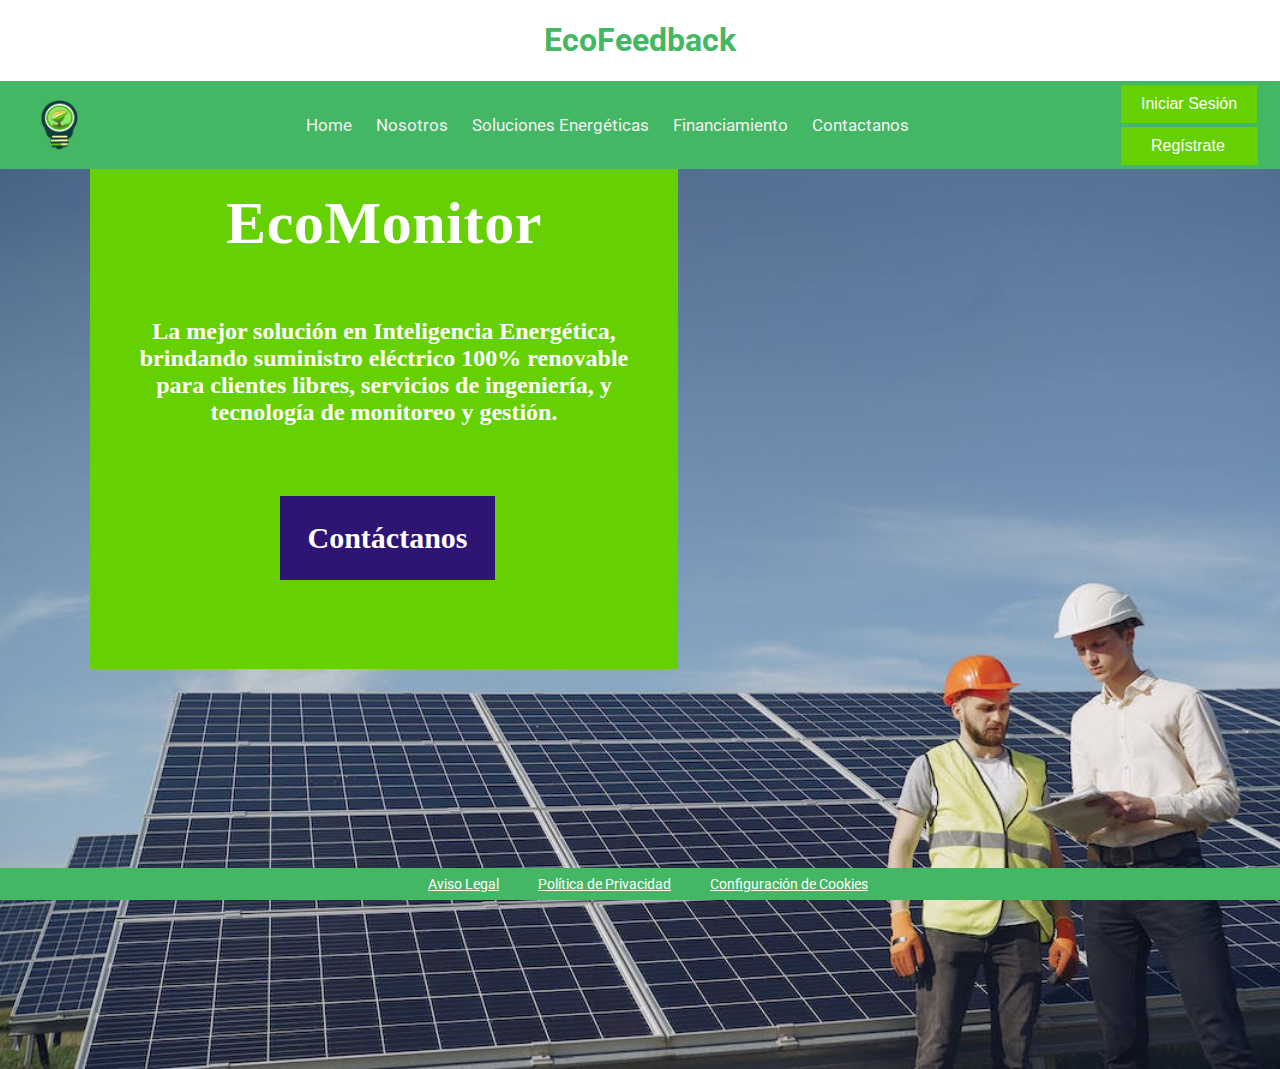
<file: index.html>
<!DOCTYPE html>
<html lang="es">
<head>
    <meta charset="UTF-8">
    <link rel="stylesheet" href="css/style.css">
    <title>EcoFeedback</title>
    <link href="https://fonts.googleapis.com/css?family=Roboto:300,400,700" rel="stylesheet">
    <link href="https://fonts.cdnfonts.com/css/sf-pro-display" rel="stylesheet">
                
</head>
<body>
    <h1>EcoFeedback</h1>
    <nav>
        <img src="img/logo.png" alt="Logo" class="logo">
        <ul>
            <li><a href="index.html">Home</a></li>
            <li><a href="html/quienessomos.html">Nosotros</a></li>
            <li><a href="html/soluciones.html">Soluciones Energéticas</a></li>
            <li><a href="html/financiamiento.html">Financiamiento</a></li>
            <li><a href="html/contactanos.html">Contactanos</a></li>
        </ul>
        <div class="btn acceso">
            <button class="btn-login" onclick="window.open('html/login.html', '_blank')">Iniciar Sesión</button>
            <button class="btn-register" onclick="window.open('html/register.html', '_blank')">Regístrate</button>
        </div>
        
    </nav>
    <!--Primera Seccion-->
    <div class="banner">
        <div class="green-box">
           <div class="text-green">
                <div class="head-text">EcoMonitor</div>
                <div class="body-text">La mejor solución en Inteligencia Energética,
                    brindando suministro eléctrico 100% renovable
                    para clientes libres, servicios de ingeniería, y 
                    tecnología de monitoreo y gestión.</div>
                <div class="blue-box">
                    <div>
                        <button class="contact">Contáctanos</button>
                    </div>
                 </div>
            </div>
        </div>
    </div>
    <!--Segunda Seccion-->
<!-- Por hacer
    <div class="green-back">
        <div class="gray-box">
            <div class="blue-bx">¿Quiénes Somos?</div>
            <div class="text-gray">
                <p>EcoFeedback es una empresa global experta en eficiencia energética a nivel industrial y comercial con corporativo en Lima que ofrece servicio en Perú.</p>
                <p>Diseñamos e implementamos sistemas para el ahorro energético y generación de energía renovable. Nos enfocamos en las necesidades y capacidades reales de nuestros clientes para proponer soluciones óptimas y competitivas.</p>
            </div>
        </div>
        <div class="invibox">
            <div class="box1">
                <img src="img/invitado.png" alt="Invitado" class="invitado">
                 EXPERTOS EN EFICIENCIA ENERGÉTICA</div>
            <div class="box2">
                <img src="img/invitado.png" alt="Invitado" class="invitado">
                ESPECIALISTAS EN SISTEMAS FOTOVOLTAICOS</div>
            <div class="box3">
                <img src="img/invitado.png" alt="Invitado" class="invitado">
                ENCONTRAMOS OPORTUNIDADES DE AHORRO</div>
            <div class="box 4">
                <img src="img/invitado.png" alt="Invitado" class="invitado">
                FINANCIAMIENTO A LA MEDIDA</div>
        </div>   
    </div>
    -->
  
    
</body>

<footer>
    <a href="#aviso-legal">Aviso Legal</a>
    <a href="#politica-privacidad">Política de Privacidad</a>
    <a href="#configuracion-cookies">Configuración de Cookies</a>
  </footer>
</html>
</file>
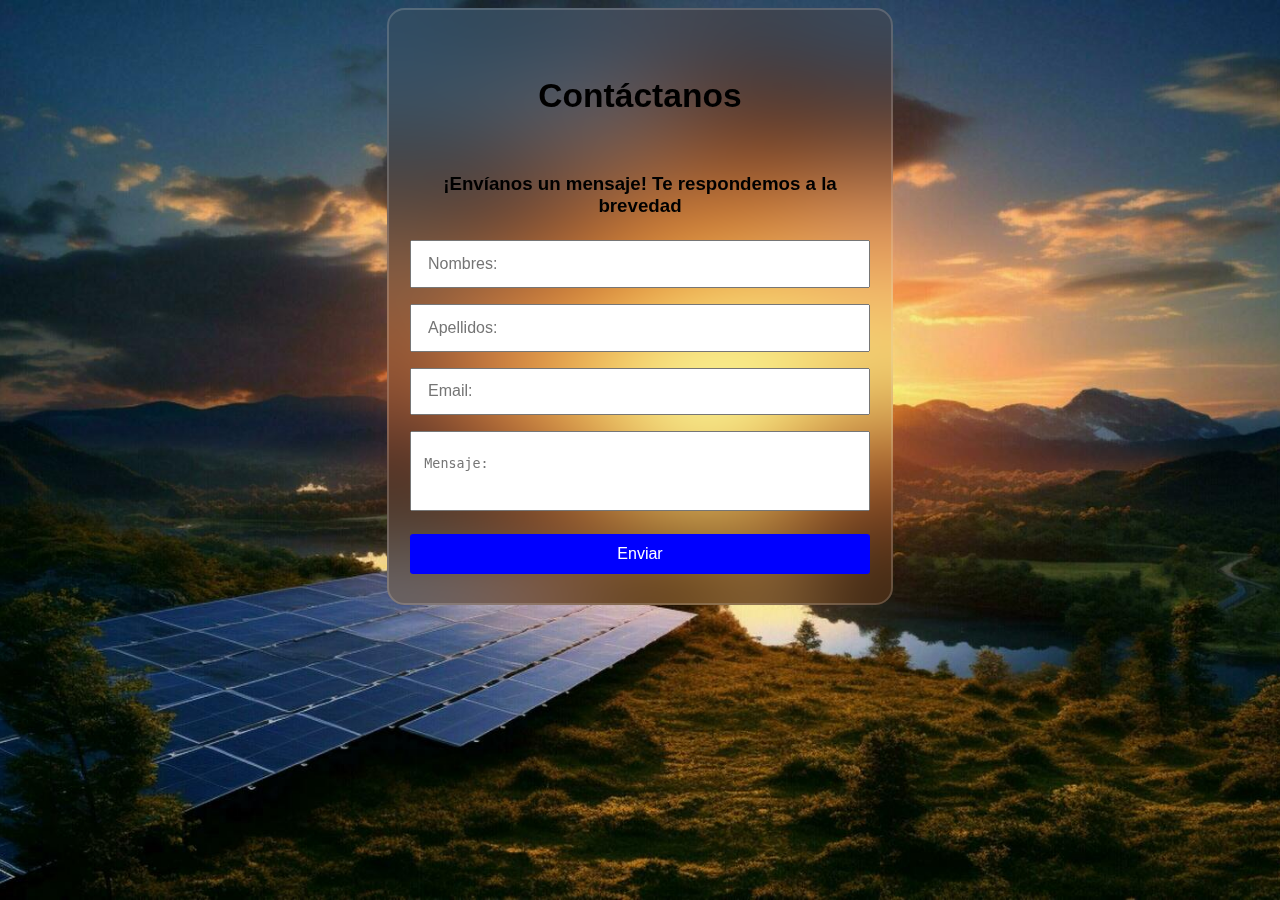
<file: html/contactanos.html>
<!DOCTYPE html>
<html lang="en">
<head>
    <link rel="stylesheet" type="text/css" href="../css/contact.css">
    <meta charset="UTF-8">
    <meta name="viewport" content="width=device-width, initial-scale=1.0">
    <title>Contactanos</title>
</head>
<body>

<!--creamos un formulario, en for le damos un identificador 
    y en id lo volvemos a poner para que se conecten el label e input-->
    <!-- la parte de action, hara que guarde los datos en una parte al dar inspeccionar-->



            <form class="form">
                <div class="form_container">
                <h2 class="form_title">Contáctanos</h2>
                <h3 class="mensaje">¡Envíanos un mensaje! Te respondemos a la brevedad</h3>
                <input type="text" class="form_input" placeholder="Nombres:">
                <input type="text" class="form_input" placeholder="Apellidos:">
                <input type="email" class="form_input" placeholder="Email:">
                <textarea class="form_input--message" placeholder="Mensaje:"></textarea>
                <input type="submit" value = "Enviar" class="form_cta">


    </form>



      
</body>
</html>
</body>
</html>
</file>
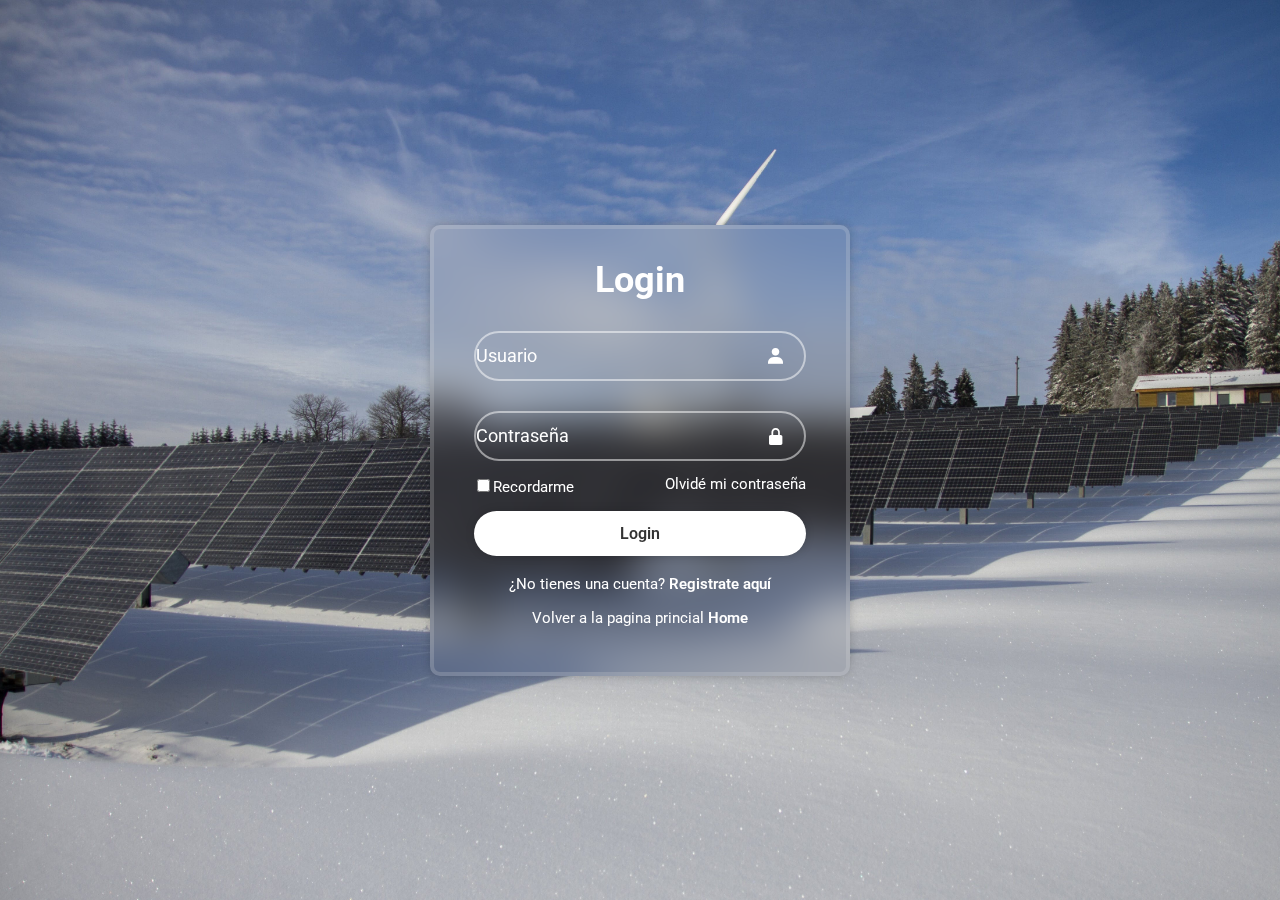
<file: html/login.html>
<!DOCTYPE html>
<html lang="es">

<head>
    <meta charset="UTF-8">
    <meta http-equiv="X-UA-Compatible" content="ie=edge">
    <meta name="viewport" content="widht=device-width, initial-scale=1.0">
    <title>Login Form</title>
    <link rel="stylesheet" href="../css/log.css">
    <link href='https://unpkg.com/boxicons@2.1.4/css/boxicons.min.css' rel='stylesheet'>
</head>

<body>
    <div class="wrapper">
        <form action="">
            <h1>Login</h1>
            <div class="input-box">
                <input type="text" placeholder="Usuario" required>
                <i class='bx bxs-user'></i>
            </div>
            <div class="input-box">
                <input type="password" placeholder="Contraseña" required>
                <i class='bx bxs-lock-alt' ></i>
            </div>
            <div class="remember-forgot">
                <label><input type="checkbox">Recordarme</label>
                <a href="#">Olvidé mi contraseña</a>
            </div>
            <button type="submit" class="btn">Login</button>
            <div class="register-link">
                <p>¿No tienes una cuenta? <a href="../html/register.html">Registrate aquí</a></p>
                <br>
                <p>Volver a la pagina princial <a href="../index.html">Home</a></p>
            </div>
        </form>
    </div>
</body>
</file>
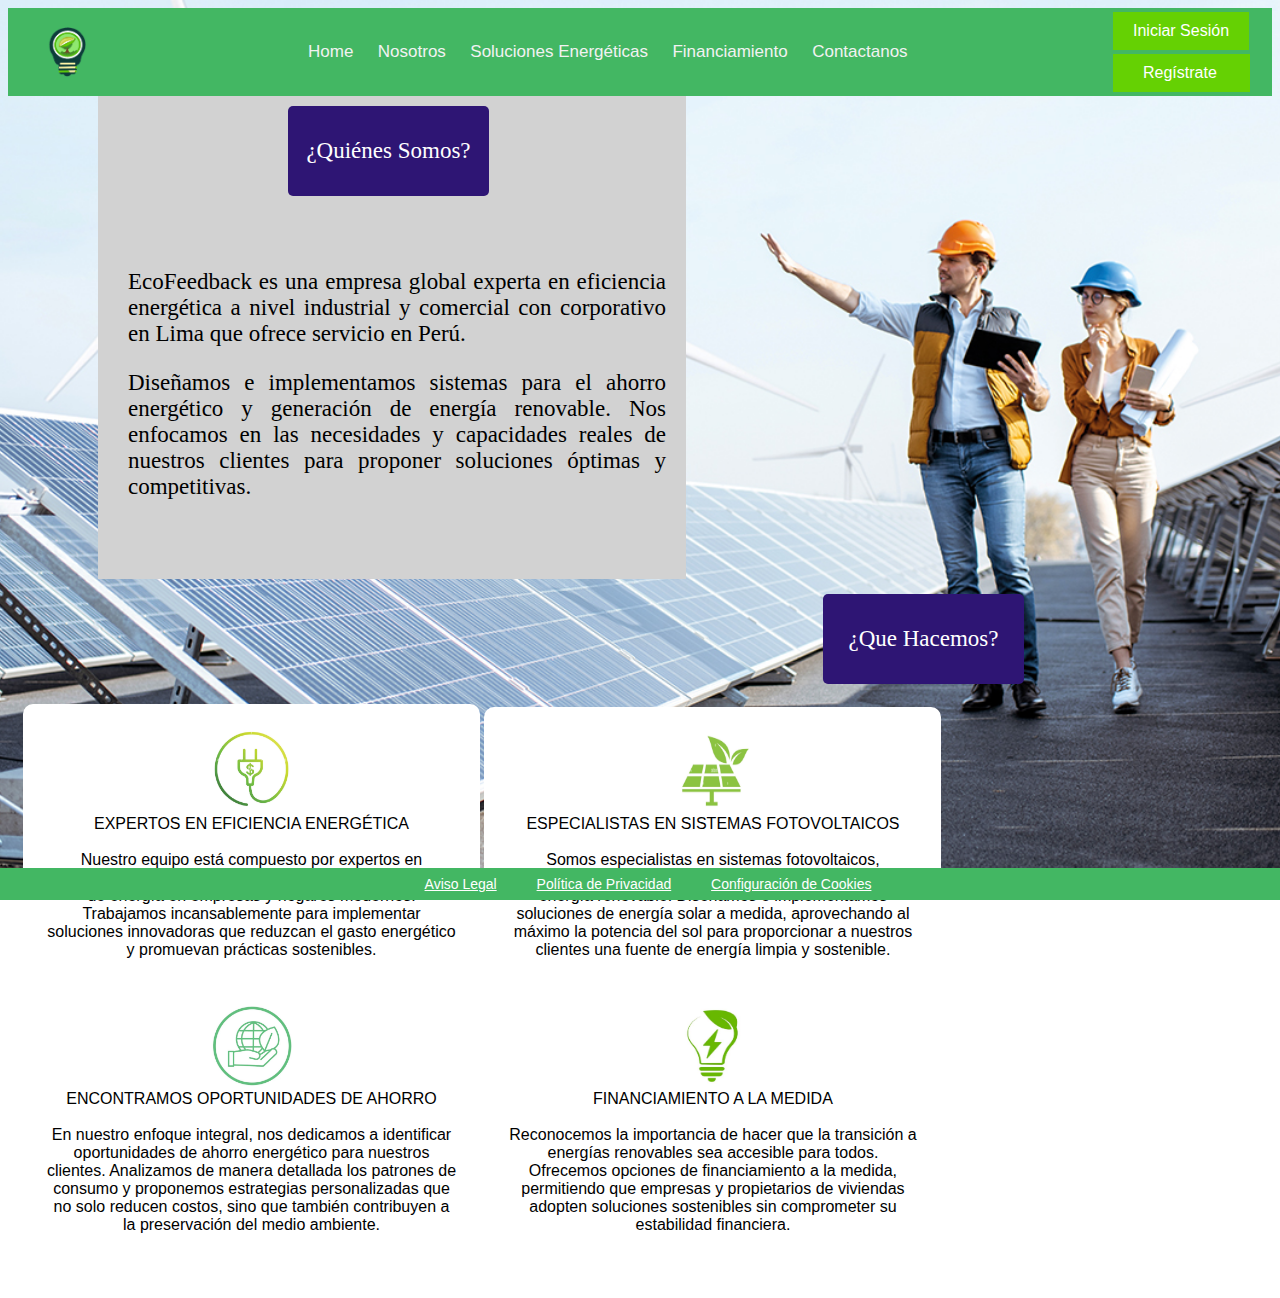
<file: html/quienessomos.html>
<!DOCTYPE html>
<html lang="es">
<head>

    <meta name="viewport" content="width=device-width, initial-scale=1.0">
    <meta charset="UTF-8">
    <link rel="stylesheet" href="../css/quienessomos.css">
    <title>¿Quiénes Somos?</title>
                
</head>
<body>
<!--barra de navegacion-->
    <nav>
        <img src="../img/logo.png" alt="Logo" class="logo">
        <ul>
            <li><a href="../index.html">Home</a></li>
            <li><a href="../html/quienessomos.html">Nosotros</a></li>
            <li><a href="../html/soluciones.html">Soluciones Energéticas</a></li>
            <li><a href="../html/financiamiento.html">Financiamiento</a></li>
            <li><a href="../html/contactanos.html">Contactanos</a></li>
        </ul>
        <div class="btn acceso">
            <button class="btn-login" onclick="window.open('../html/login.html', '_blank')">Iniciar Sesión</button>
            <button class="btn-register" onclick="window.open('../html/register.html', '_blank')">Regístrate</button>
        </div>
        
    </nav>

<!--Segunda Seccion-->
<div class="banner">
    <div class="green-back">
        <div class="gray-box">
            <div class="blue-bx">¿Quiénes Somos?</div>
            <div class="text-gray">
            <p>EcoFeedback es una empresa global experta en eficiencia energética a nivel industrial y comercial con corporativo en Lima que ofrece servicio en Perú.</p>
            <p>Diseñamos e implementamos sistemas para el ahorro energético y generación de energía renovable. Nos enfocamos en las necesidades y capacidades reales de nuestros clientes para proponer soluciones óptimas y competitivas.</p>
        </div>
    </div>
</div>
    <!--Equipo-->
<div class="equipo">
 
        <div class="titulo2">¿Que Hacemos?</div>
        <div class="box1">
            <img src="../img/f1.jpg" alt="Invitado" class="invitado1"><br>
             EXPERTOS EN EFICIENCIA ENERGÉTICA<br><br>
             <p1>Nuestro equipo está compuesto por expertos en eficiencia energética dedicados a optimizar el consumo de energía en empresas y hogares modernos. 
                Trabajamos incansablemente para implementar soluciones innovadoras que reduzcan el gasto energético y promuevan prácticas sostenibles.</p1>
            </div>
        <div class="box2">
            <img src="../img/f2.jpg" alt="Invitado" class="invitado2"><br>
            ESPECIALISTAS EN SISTEMAS FOTOVOLTAICOS<br><br>
            <p1>Somos especialistas en sistemas fotovoltaicos, comprometidos con la transformación hacia fuentes de energía renovable. 
                Diseñamos e implementamos soluciones de energía solar a medida, aprovechando al máximo la potencia del sol para proporcionar a nuestros clientes una fuente de energía limpia y sostenible.</p1>
        </div>
        <div class="box3">
            <img src="../img/f6.JPG" alt="Invitado" class="invitado3"><br>
            ENCONTRAMOS OPORTUNIDADES DE AHORRO<br><br>
            <p1>En nuestro enfoque integral, nos dedicamos a identificar oportunidades de ahorro energético para nuestros clientes.
                Analizamos de manera detallada los patrones de consumo y proponemos estrategias personalizadas que no solo reducen costos, sino que también contribuyen a la preservación del medio ambiente.</p1>
        </div>
        <div class="box4">
            <img src="../img/f7.JPG" alt="Invitado" class="invitado4"><br>
            FINANCIAMIENTO A LA MEDIDA<br><br>
            <p1>Reconocemos la importancia de hacer que la transición a energías renovables sea accesible para todos. Ofrecemos opciones de financiamiento a la medida, permitiendo que empresas y propietarios de viviendas adopten soluciones sostenibles sin comprometer su estabilidad financiera.
            </p1>
        </div>


  



         <!-- Contenido de tu página -->
         <br><br>
</div>
</body>
<footer>
    <a href="#aviso-legal">Aviso Legal</a>
    <a href="#politica-privacidad">Política de Privacidad</a>
    <a href="#configuracion-cookies">Configuración de Cookies</a>
  </footer>
</html>
</file>
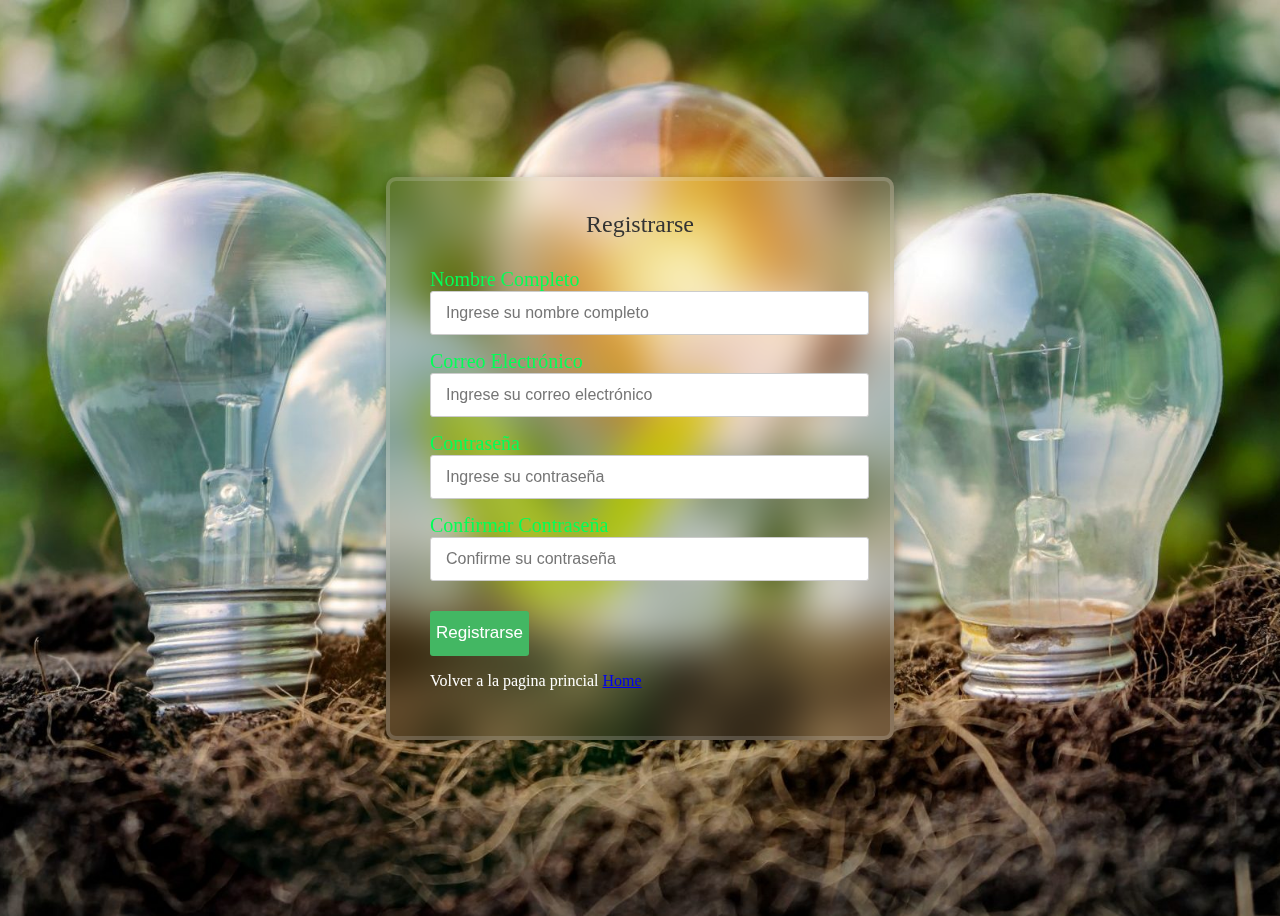
<file: html/register.html>
<!DOCTYPE html>
<html lang="es">

<head>
    <meta charset="UTF-8">
    <meta http-equiv="X-UA-Compatible" content="ie=edge">
    <meta name="viewport" content="widht=device-width, initial-scale=1.0">
    <title>Register Form</title>
    <link rel="stylesheet" href="../css/regis.css">
    <link href='https://unpkg.com/boxicons@2.1.4/css/boxicons.min.css' rel='stylesheet'>
</head>


    <body>
        <div class="container">
          <div class="title">Registrarse</div>
          <div class="content">
            <form action="#" method="POST">
              <div class="user-details">
                <div class="input-box">
                  <span class="details">Nombre Completo</span>
                  <input type="text" placeholder="Ingrese su nombre completo" required>
                </div>
                <div class="input-box">
                  <span class="details">Correo Electrónico</span>
                  <input type="email" placeholder="Ingrese su correo electrónico" required>
                </div>
                <div class="input-box">
                  <span class="details">Contraseña</span>
                  <input type="password" placeholder="Ingrese su contraseña" required>
                </div>
                <div class="input-box">
                  <span class="details">Confirmar Contraseña</span>
                  <input type="password" placeholder="Confirme su contraseña" required>
                </div>
              </div>
              <div class="button">
                <input type="submit" value="Registrarse">
                <br>
                <p>Volver a la pagina princial <a href="../index.html">Home</a></p>
              </div>
            </form>
          </div>
        </div>
      </body>
</html>
</file>
<file: css/style.css>
body {
    font-family: 'Roboto', sans-serif;
    margin: 0;
    padding: 0;
  }
  
  h1 {
    text-align: center;
    color: #43B763;
  }
  
  nav {
    background-color: #43B763;
    overflow: hidden;
    display: flex;
    align-items: center;
    justify-content: space-between;
    padding: 0 20px;
  }
  
  .logo {
    height: 50px; /*Tamaño del logo*/
    padding: 10px;
  }
  
  ul {
    list-style: none;
    padding: 0;
  }
  
  ul li {
    display: inline;
    margin: 0 10px;
    text-align: center;
  }
  
  nav a {
    color: #f2f2f2;
    text-decoration: none;
    font-size: 17px;
  }
  
  nav a:hover {
    background-color: #ddd;
    color: black;
  }
  
  .btn-login {
    background-color: #65D103;
    color: white;
    border: none;
    padding: 10px 20px;
    text-align: center;
    text-decoration: none;
    display: flex;
    font-size: 16px;
    margin: 4px 2px;
    cursor: pointer;
  }
  
  .btn-register {
    background-color: #65D103;
    color: white;
    border: none;
    width: 137px;
    padding: 10px 30px;
    text-decoration: none;
    display: flex;
    font-size: 16px;
    margin: 4px 2px;
    cursor: pointer;
  }
  
  /* Banner */
  .banner {
    height: 100vh; /* Cambia la altura del banner para que ocupe toda la pantalla */
    background-size: cover;
    background-position: center;
    background-repeat: no-repeat;
    display: flex;
    background-image: url("../img/exp.jpeg");
  
  }
  
  .green-box {
    width: 588px;
    height: 500px;
    margin-left: 90px;
    flex-shrink: 1;
    background: #65D103;
    display: flex;
  }
  
  .head-text {
    color: #FFF;
  
    text-align: center;
    font-family: Lato;
    font-size: 60px;
    font-style: normal;
    font-weight: 800;
    line-height: normal;
    letter-spacing: 0.6px;
    padding-top: 20px;
  }
  
  .body-text {
    color: #FFF;
    text-align: center;
    font-family: SF PRO;
    font-size: 24px;
    margin-top: 30px;
    padding: 30px;
    font-style: normal;
    font-weight: 590;
    line-height: normal;
  }
  
  .blue-box {
    display: flex;
    width: 195px;
    height: 84px;
    margin-left: 190px;
    margin-top: 40px;
    justify-content: center;
    align-items: center;
    padding: 0px 10px;
    flex-shrink: 0;
    background: #2E1574;
  }
.contact{
    color: #FFF;
    background-color: transparent;
    font-family: SF Pro;
    border: none;
    font-size: 30px;
    cursor: pointer;
    font-style: normal;
    font-weight: 700;
    line-height: normal;
}
/* Quienes Somos */
.green-back{
    width: 100%;
    height: 483px;
    background-color: #288E2C;
    background-size: cover;
    background-position: center;
    background-repeat: no-repeat;
    display: flex;
}
.gray-box{
    width: 588px;
    height: 483px;
    margin-left: 90px;
    flex-shrink: 0;
    background: #D2D2D2;
    display: flex;
    flex-direction: column;
  
}
.blue-bx{
    display: flex;
    color: white;
    width: 195px;
    text-align: center;
    height: 84px;
    font-family: SF PRO;
    font-size: 23px;
    margin-top: 10px;
    margin-left: 190px;
    justify-content: center;
    align-items: center;
    flex-shrink: 0;
    font-weight: 500;
    background: #2E1574;
    
}
.text-gray{
    color: #000;
    flex-direction: column;
    text-align: justify;
    font-family: SF PRO;
    font-size: 23px;
    margin-left: 10px;
    justify-content: center;
    align-items: center;
    font-style: normal;
    font-weight: 500;
    line-height: normal;
    margin-top: 30px;
    padding: 0px 20px;
}

.text-blue{
    color: #FFF;
    font-family: SF Pro;
    font-weight: 600;
    font-size: 24px;
}
/* Servicios */
.invibox{
    background:transparent;
    display: flex;
    width: 793px;
    height: 483px;
    flex-shrink: 0; 
  
}

  /*diseño de pie de pagina*/
  footer {

    bottom: 0px;
    left: 0;
    width: 100%;
    text-align: center;
    padding: 8px;
    background-color: #43B763;
    font-size: 14px;
    position:fixed;
  }
  
  footer a {
    text-decoration: underline;
    margin: 0 18px;
    color: white; /* Cambia el color según tu diseño */
  }
/* Estilos para pantallas medianas */
@media screen and (max-width: 900px) {
    nav ul li {
        display: block;
        margin: 10px 0;
    }
}
/* Estilos para pantallas pequeñas */
@media screen and (max-width: 600px) {
    nav ul {
        display: block;
        text-align: center;
    }

    nav ul li {
        display: block;
        margin: 10px 0;
    }

    .btn {
        display: block;
        margin: 10px auto;
        text-align: center;
    }
}
</file>
<file: css/contact.css>
body{
    /* esto le da tipo de letra a todo el cuerpo(body) */
        font-family: 'Franklin Gothic Medium', 'Arial Narrow', Arial, sans-serif;
        background-image: url('../img/renovable.jpg'); /* Ruta de la imagen de fondo */
        background-size: cover; /* Escalar la imagen para cubrir toda la pantalla */
        background-attachment: fixed; /* Fijar la imagen de fondo para que se desplace con el contenido */
        background-repeat: no-repeat; /* Evita que la imagen se repita */
        background-position: center top ;
    
    }
/* medidas del formulario */
.form{
    background-color: #fff;
    background: transparent 10px;
    backdrop-filter: blur(50px);
    border: 2px solid rgba(225,225,225,0.2);
    /* le da un bordeado mas bonito*/
    box-sizing: border-box;
    width: 40%;
    margin: auto;
    max-height: 800px;
    border-radius: 1.1em;
    padding: 1.8em 1.3em ;
    font-family: 'Montserrat', sans-serif;
}
.form_container{
    width: 100%;
    display: grid;
    gap:1em;
    grid-auto-columns: 100%;
}
.form_title{
    text-align: center;
    margin-bottom: .4em;
    font-family: Verdana, Geneva, Tahoma, sans-serif;
    font-size: 2.1rem;
    padding: 10px  ;
}
.mensaje{
    text-align: center;
    font-size: 10;
    margin-bottom: .4em;
    font-family: Verdana, Geneva, Tahoma, sans-serif;
}
.form_input{
    font-family: inherit;
    font-size: 1rem;
    padding: .8em 1em;
}
.form_input--message{
    resize: none;
    padding: 1.8em 1em;
    margin-bottom: .5em;
}
.form_cta{
    font-family: inherit;
    font-size: 1rem;
    background-color: blue;
    color: #fff;
    border: none;
    font-weight: 300;
    padding: .7em 0;
    border-radius: 0.2em;
    cursor: pointer;
}
</file>
<file: css/log.css>
@import url("https://fonts.googleapis.com/css?family=Roboto:wght@300;400;500;600;700;800;900&display=swap");

*{
    margin: 0;
    padding: 0;
    box-sizing: border-box;
    font-family: "Roboto", sans-serif;
}

body{
    display: flex;
    justify-content: center;
    align-items: center;
    min-height: 100vh;
    background: url('../img/LogFondo.jpg') no-repeat center;
    background-size: cover;
    background-position: center;
}

.wrapper{
    width: 420px;
    background: transparent;
    color: #fff;
    padding: 30px 40px;
    border: 4px solid rgba(225,225,225,0.2);
    border-radius: 10px;
    backdrop-filter: blur(20px);
    box-shadow: 0 0 10px rgba(0,0,0,0.2);
}

.wrapper h1{
    font-size: 36px;
    text-align: center;

}

.wrapper .input-box{
    position: relative;
    width: 100%;
    height: 50px;
    margin: 30px 0;
}

.input-box input{
    width: 100%;
    height: 100%;
    background: transparent;
    border: none;
    outline: none;
    border: 2px solid rgba(255,255,255,0.5);
    border-radius: 40px;
    font-size: 18px;
    color: #fff;
    padding-left: 20px 45px 20px 20px;
    box-sizing: border-box;
    font-weight: 400;
}
.input-box input::placeholder{
    color: #fff;

}
.input-box i{
    position: absolute;
    right: 20px;
    top: 50%;
    transform: translateY(-50%);
    font-size: 20px;
}

.wrapper .remember-forgot{
    display: flex;
    justify-content: space-between;
    font-size: 14.5px;
    margin: -15px 0 15px;
}

.remember-forgot label input{
    accent-color: #fff;
    margin: 3px;
}

.remember-forgot a{
    color: #fff;
    text-decoration: none;
}

.remember-forgot a:hover{
    text-decoration: underline;
}
.wrapper .btn{
    width: 100%;
    height: 45px;
    background: #fff;
    border: none;
    outline: none;
    border-radius: 40px;
    box-shadow: 0 0 10px rgba(0,0,0,0.15);
    font-size: 16px;
    color: #333;
    cursor: pointer;
    font-weight: 600;
}
.wrapper .register-link{
    font-size: 14.5px;
    text-align: center;
    margin: 20px 0 15px;
}

.register-link p a{
    color: #fff;
    text-decoration: none;
    font-weight: 600;
}

.register-link p a:hover{
    text-decoration: underline;
}
</file>
<file: css/quienessomos.css>
/* Estilos generales */
body {
    font-family: 'Roboto', sans-serif;
        background-image: url('../img/reno.jpg');
        background-position: center;
        background-repeat: no-repeat;
        background-attachment: fixed; /* Fijar la imagen de fondo para que se desplace con el contenido */
        background-size:cover;


    }
/*barra de navegacion*/
nav {
    background-color: #43B763;
    overflow: hidden;
    display: flex;
    align-items: center;
    justify-content: space-between;
    padding: 0 20px;
}

.logo {
    height: 50px; /*Tamaño del logo*/
    padding: 10px;
}

ul {
    list-style: none;
    padding: 0;
}

ul li {
    display: inline;
    margin: 0 10px;
}

nav a {
    color: #f2f2f2;
    text-decoration: none;
    font-size: 17px;
}

nav a:hover {
    background-color: #ddd;
    color: black;
}


.btn-login{
    background-color: #65D103;
    color: white;
    border: none;
    padding: 10px 20px;
    text-align: center;
    text-decoration: none;
    display: flex;
    font-size: 16px;
    margin: 4px 2px;
    cursor: pointer;
}
.btn-register{
    background-color: #65D103;
    color: white;
    border: none;
    width: 137px;
    padding: 10px 30px;
    text-decoration: none;
    display: flex;
    font-size: 16px;
    margin: 4px 2px;
    cursor: pointer;
}



/*quienes somos*/
.gray-box{
    width: 588px;
    height: 483px;
    margin-left: 90px;
    flex-shrink: 0;
    background: #D2D2D2;
    display: flex;
    flex-direction: column;
  
}
.blue-bx{
    display: flex;
    color: white;
    width: 195px;
    text-align: center;
    height: 84px;
    font-family: SF PRO;
    font-size: 23px;
    margin-top: 10px;
    margin-left: 190px;
    justify-content: center;
    align-items: center;
    flex-shrink: 0;
    font-weight: 500;
    background: #2E1574;



    padding: 3px;
    border-radius: 5px;
    margin-bottom: 20px;

    
}
.text-gray{
    color: #000;
    flex-direction: column;
    text-align: justify;
    font-family: SF PRO;
    font-size: 23px;
    margin-left: 10px;
    justify-content: center;
    align-items: center;
    font-style: normal;
    font-weight: 500;
    line-height: normal;
    margin-top: 30px;
    padding: 0px 20px;
}

.text-blue{
    color: #FFF;
    font-family: SF Pro;
    font-weight: 600;
    font-size: 24px;
}
/*que hacemos*/
.equipo {
    background-color: transparent;
    padding: 15px;
    width: auto;
    height: auto;
    justify-content: center;
    align-items: center;
    display: inline-block;
  

   /* text-align: center;*/
  }

  .titulo2 {
    display: flex;
    color: white;
    width: 195px;
    height: 84px;
    font-family: SF PRO;
    font-size: 23px;
 
    margin-left: 800px;
    justify-content: center;/*central text*/
    align-items: center;/*central text*/
    background: #2E1574;

    padding: 3px;
    border-radius: 5px;
    margin-bottom: 20px;/*espacio entre eso y lo demas, como un paddin*/
 

  }

  .box1,.box2, .box3, .box4 {
    background-color: #fff;
    border-radius: 10px;
    padding: 23.5px;
    display: inline-block;
    flex-direction: row; /* Disposición horizontal */
      justify-content: space-around; /* Espacio uniformemente distribuido entre elementos */
      align-items: center; /* Centra verticalmente los elementos */
      width: 410px; /* Ajusta el tamaño de las imágenes según tus necesidades */
      text-align: center;
      height: auto;
  }




/*diseño de los iconos pequeños*/

.invitado1{
   height: 83px;
   width: 89px;
}
.invitado2{
    height: 80px;
    width: 80px;
 }
 .invitado3{
    height: 80px;
    width: 80px;
 }
 .invitado4{
    height: 80px;
    width: 90px;
 }







  /*diseño de pie de pagina*/
  footer {

    bottom: 0px;
    left: 0;
    width: 100%;
    text-align: center;
    padding: 8px;
    background-color: #43B763;
    font-size: 14px;
    position:fixed;
  }
  
  footer a {
    text-decoration: underline;
    margin: 0 18px;
    color: white; /* Cambia el color según tu diseño */
  }
</file>
<file: css/regis.css>
body {
  display: flex;
  justify-content: center;
  align-items: center;
  min-height: 100vh;
  background: url('../img/foco.jpg') no-repeat center;
  background-size: cover;
  background-position: center;
  }
  
  .container {
   width: 420px;
    background: transparent;
    color: #fff;
    padding: 30px 40px;
    border: 4px solid rgba(225,225,225,0.2);
    border-radius: 10px;
    backdrop-filter: blur(20px);
    box-shadow: 0 0 10px rgba(0,0,0,0.2);
  }
  
  .container .title {
    font-size: 24px;
    text-align: center;
    color: #333;
    margin-bottom: 30px;
  }
  
  .container .content .user-details .input-box {
    margin-bottom: 15px;
  }
  
  .container .content .user-details .input-box .details {
    color: rgb(1, 255, 86);
    font-size: 20px;
  }
  
  .container .content .user-details .input-box input {
    height: 40px;
    width: 100%;
    outline: none;
    border: 1px solid #ccc;
    border-radius: 3px;
    padding-left: 15px;
    font-size: 16px;
    color: #666;
    transition: 0.3s;
  }
  
  .container .content .user-details .input-box input:focus {
    border-color: #43B763;
  }
  
  .container .content .button input {
    height: 45px;
    border: none;
    color: white;
    font-size: 17px;
    background: #43B763;
    border-radius: 3px;
    cursor: pointer;
    margin-top: 15px;
  }
  
  .container .content .button input:hover {
    background: #399249;
  }
</file>
